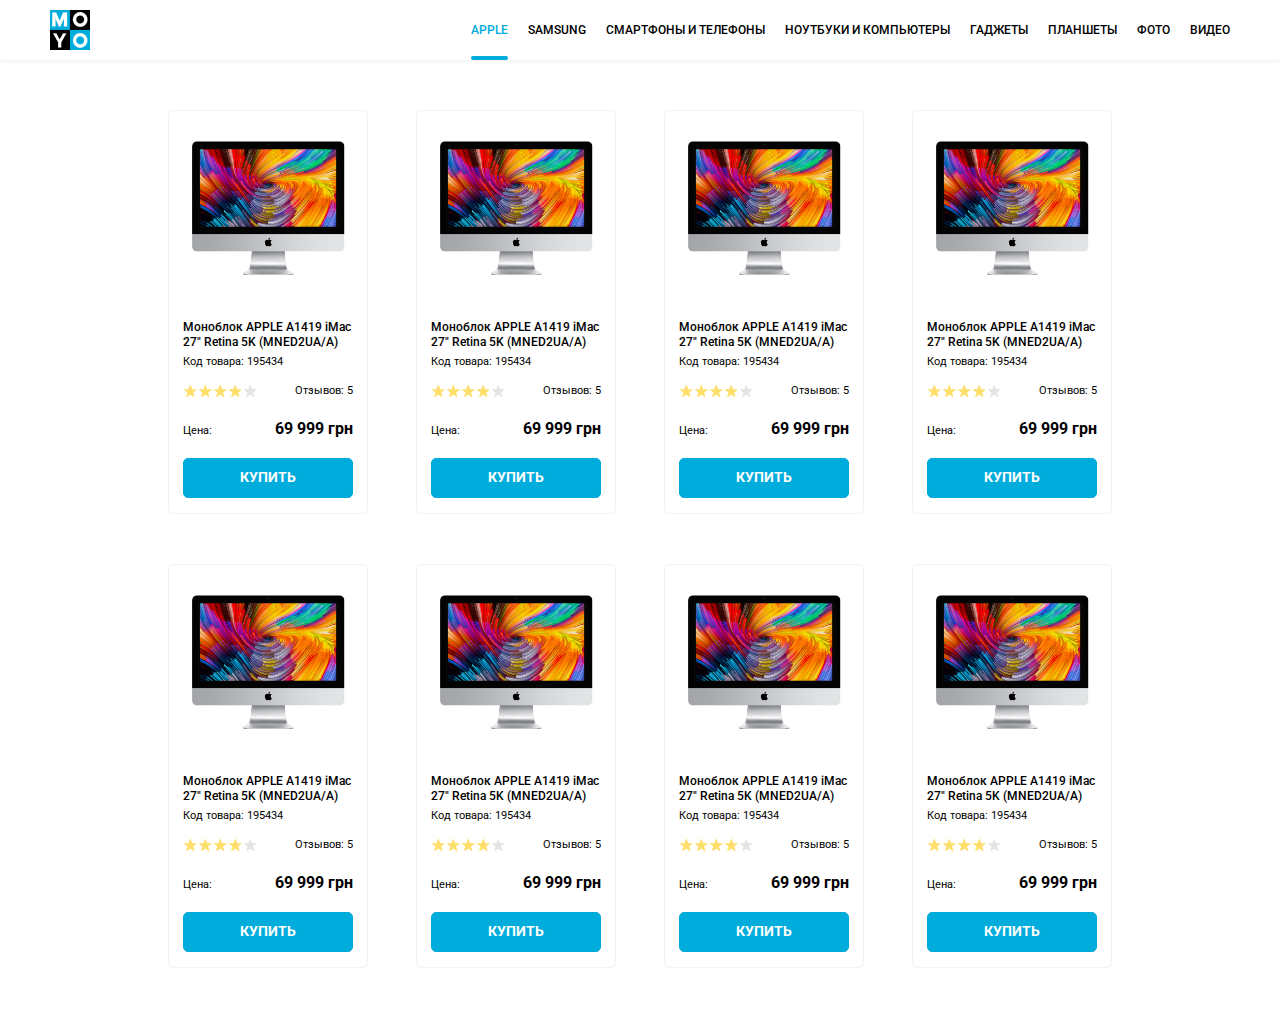
<file: index.html>
<!doctype html><html lang="en"><head><meta charset="UTF-8"><meta name="viewport" content="width=device-width, initial-scale=1.0"><title>Catalog</title><link rel="stylesheet" href="main.6074fc64.css"><link href="https://fonts.googleapis.com/css2?family=Roboto:ital,wght@0,300;0,400;0,500;0,700;1,100&display=swap" rel="stylesheet"></head><body> <header class="header"> <a class="header__logo" href="#"> <img src="logo.6c938e44.png" alt="Moyo logo" width="40" height="40"> </a> <nav class="nav"> <ul class="nav__list"> <li class="nav__item"> <a class="nav__link nav__link--is-active is-active" href="#apple"> apple </a> </li> <li class="nav__item"> <a class="nav__link" href="#sumsung">samsung</a> </li> <li class="nav__item"> <a class="nav__link" href="#smartphone">смартфоны и телефоны</a> </li> <li class="nav__item"> <a class="nav__link" data-qa="nav-hover" href="#laptops"> ноутбуки и компьютеры </a> </li> <li class="nav__item"> <a class="nav__link" href="#gadgets">гаджеты</a> </li> <li class="nav__item"> <a class="nav__link" href="#tablet">планшеты</a> </li> <li class="nav__item"> <a class="nav__link" href="#photo">фото</a> </li> <li class="nav__item"> <a class="nav__link" href="#video">видео</a> </li> </ul> </nav> </header> <main class="content"> <div class="content__catalog"> <div class="product content__product" data-qa="card"> <img class="product__img" src="imac.2690641a.jpeg" alt="product image" width="160" height="134"> <h1 class="product__header"> Моноблок APPLE A1419 iMac 27" Retina 5K (MNED2UA/A) </h1> <p class="product__code">Код товара: 195434</p> <div class="product__rating"> <div class="stars stars--4"> <div class="stars__star"></div> <div class="stars__star"></div> <div class="stars__star"></div> <div class="stars__star"></div> <div class="stars__star"></div> </div> <a class="product__reviews" href="#">Отзывов: 5</a> </div> <p class="product__price"> Цена: <span class="product__amount">69 999 грн</span> </p> <a class="product__button" href="#" data-qa="card-hover"> Купить </a> </div> <div class="product content__product"> <img class="product__img" src="imac.2690641a.jpeg" alt="product image" width="160" height="134"> <h1 class="product__header"> Моноблок APPLE A1419 iMac 27" Retina 5K (MNED2UA/A) </h1> <p class="product__code">Код товара: 195434</p> <div class="product__rating"> <div class="stars stars--4"> <div class="stars__star"></div> <div class="stars__star"></div> <div class="stars__star"></div> <div class="stars__star"></div> <div class="stars__star"></div> </div> <a class="product__reviews" href="#">Отзывов: 5</a> </div> <p class="product__price"> Цена: <span class="product__amount">69 999 грн</span> </p> <a class="product__button" href="#"> Купить </a> </div> <div class="product content__product"> <img class="product__img" src="imac.2690641a.jpeg" alt="product image" width="160" height="134"> <h1 class="product__header"> Моноблок APPLE A1419 iMac 27" Retina 5K (MNED2UA/A) </h1> <p class="product__code">Код товара: 195434</p> <div class="product__rating"> <div class="stars stars--4"> <div class="stars__star"></div> <div class="stars__star"></div> <div class="stars__star"></div> <div class="stars__star"></div> <div class="stars__star"></div> </div> <a class="product__reviews" href="#">Отзывов: 5</a> </div> <p class="product__price"> Цена: <span class="product__amount">69 999 грн</span> </p> <a class="product__button" href="#"> Купить </a> </div> <div class="product content__product"> <img class="product__img" src="imac.2690641a.jpeg" alt="product image" width="160" height="134"> <h1 class="product__header"> Моноблок APPLE A1419 iMac 27" Retina 5K (MNED2UA/A) </h1> <p class="product__code">Код товара: 195434</p> <div class="product__rating"> <div class="stars stars--4"> <div class="stars__star"></div> <div class="stars__star"></div> <div class="stars__star"></div> <div class="stars__star"></div> <div class="stars__star"></div> </div> <a class="product__reviews" href="#">Отзывов: 5</a> </div> <p class="product__price"> Цена: <span class="product__amount">69 999 грн</span> </p> <a class="product__button" href="#"> Купить </a> </div> <div class="product content__product"> <img class="product__img" src="imac.2690641a.jpeg" alt="product image" width="160" height="134"> <h1 class="product__header"> Моноблок APPLE A1419 iMac 27" Retina 5K (MNED2UA/A) </h1> <p class="product__code">Код товара: 195434</p> <div class="product__rating"> <div class="stars stars--4"> <div class="stars__star"></div> <div class="stars__star"></div> <div class="stars__star"></div> <div class="stars__star"></div> <div class="stars__star"></div> </div> <a class="product__reviews" href="#">Отзывов: 5</a> </div> <p class="product__price"> Цена: <span class="product__amount">69 999 грн</span> </p> <a class="product__button" href="#"> Купить </a> </div> <div class="product content__product"> <img class="product__img" src="imac.2690641a.jpeg" alt="product image" width="160" height="134"> <h1 class="product__header"> Моноблок APPLE A1419 iMac 27" Retina 5K (MNED2UA/A) </h1> <p class="product__code">Код товара: 195434</p> <div class="product__rating"> <div class="stars stars--4"> <div class="stars__star"></div> <div class="stars__star"></div> <div class="stars__star"></div> <div class="stars__star"></div> <div class="stars__star"></div> </div> <a class="product__reviews" href="#">Отзывов: 5</a> </div> <p class="product__price"> Цена: <span class="product__amount">69 999 грн</span> </p> <a class="product__button" href="#"> Купить </a> </div> <div class="product content__product"> <img class="product__img" src="imac.2690641a.jpeg" alt="product image" width="160" height="134"> <h1 class="product__header"> Моноблок APPLE A1419 iMac 27" Retina 5K (MNED2UA/A) </h1> <p class="product__code">Код товара: 195434</p> <div class="product__rating"> <div class="stars stars--4"> <div class="stars__star"></div> <div class="stars__star"></div> <div class="stars__star"></div> <div class="stars__star"></div> <div class="stars__star"></div> </div> <a class="product__reviews" href="#">Отзывов: 5</a> </div> <p class="product__price"> Цена: <span class="product__amount">69 999 грн</span> </p> <a class="product__button" href="#"> Купить </a> </div> <div class="product content__product"> <img class="product__img" src="imac.2690641a.jpeg" alt="product image" width="160" height="134"> <h1 class="product__header"> Моноблок APPLE A1419 iMac 27" Retina 5K (MNED2UA/A) </h1> <p class="product__code">Код товара: 195434</p> <div class="product__rating"> <div class="stars stars--4"> <div class="stars__star"></div> <div class="stars__star"></div> <div class="stars__star"></div> <div class="stars__star"></div> <div class="stars__star"></div> </div> <a class="product__reviews" href="#">Отзывов: 5</a> </div> <p class="product__price"> Цена: <span class="product__amount">69 999 грн</span> </p> <a class="product__button" href="#"> Купить </a> </div> </div> </main> </body></html>
</file>
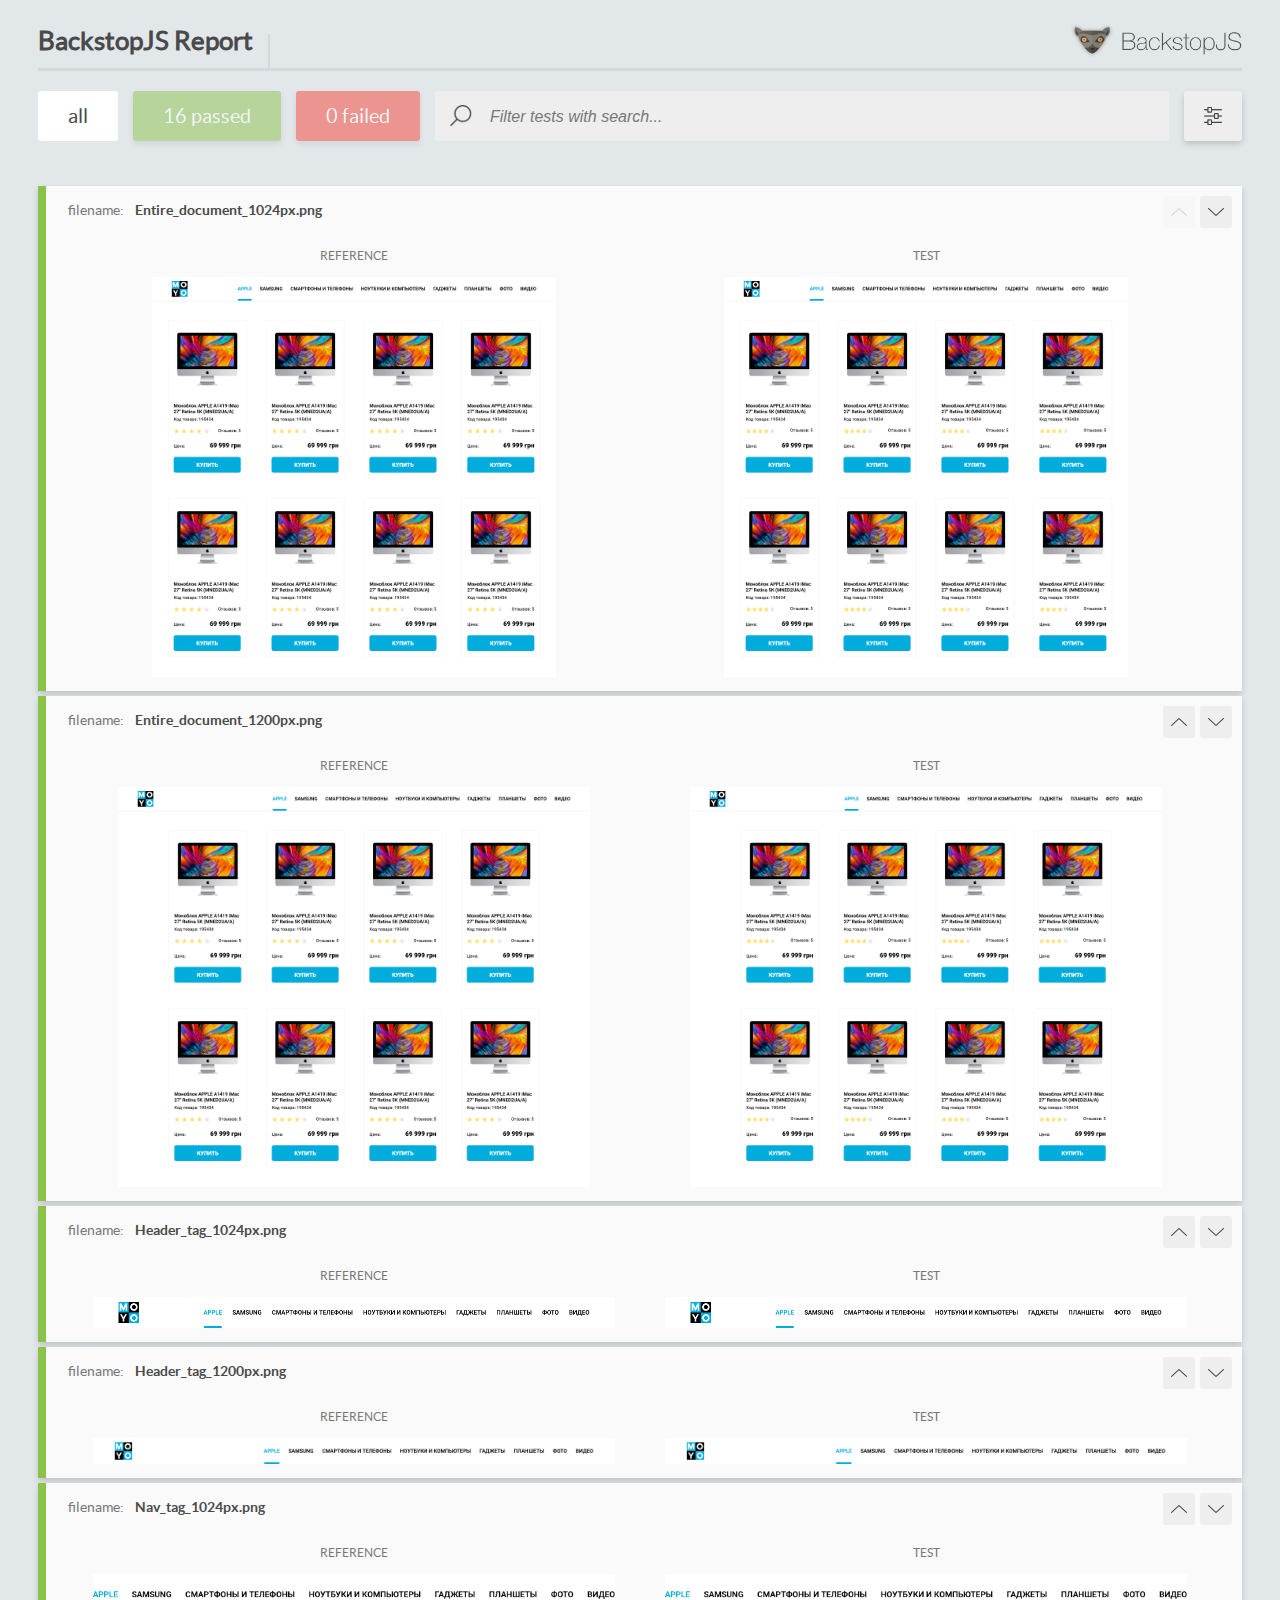
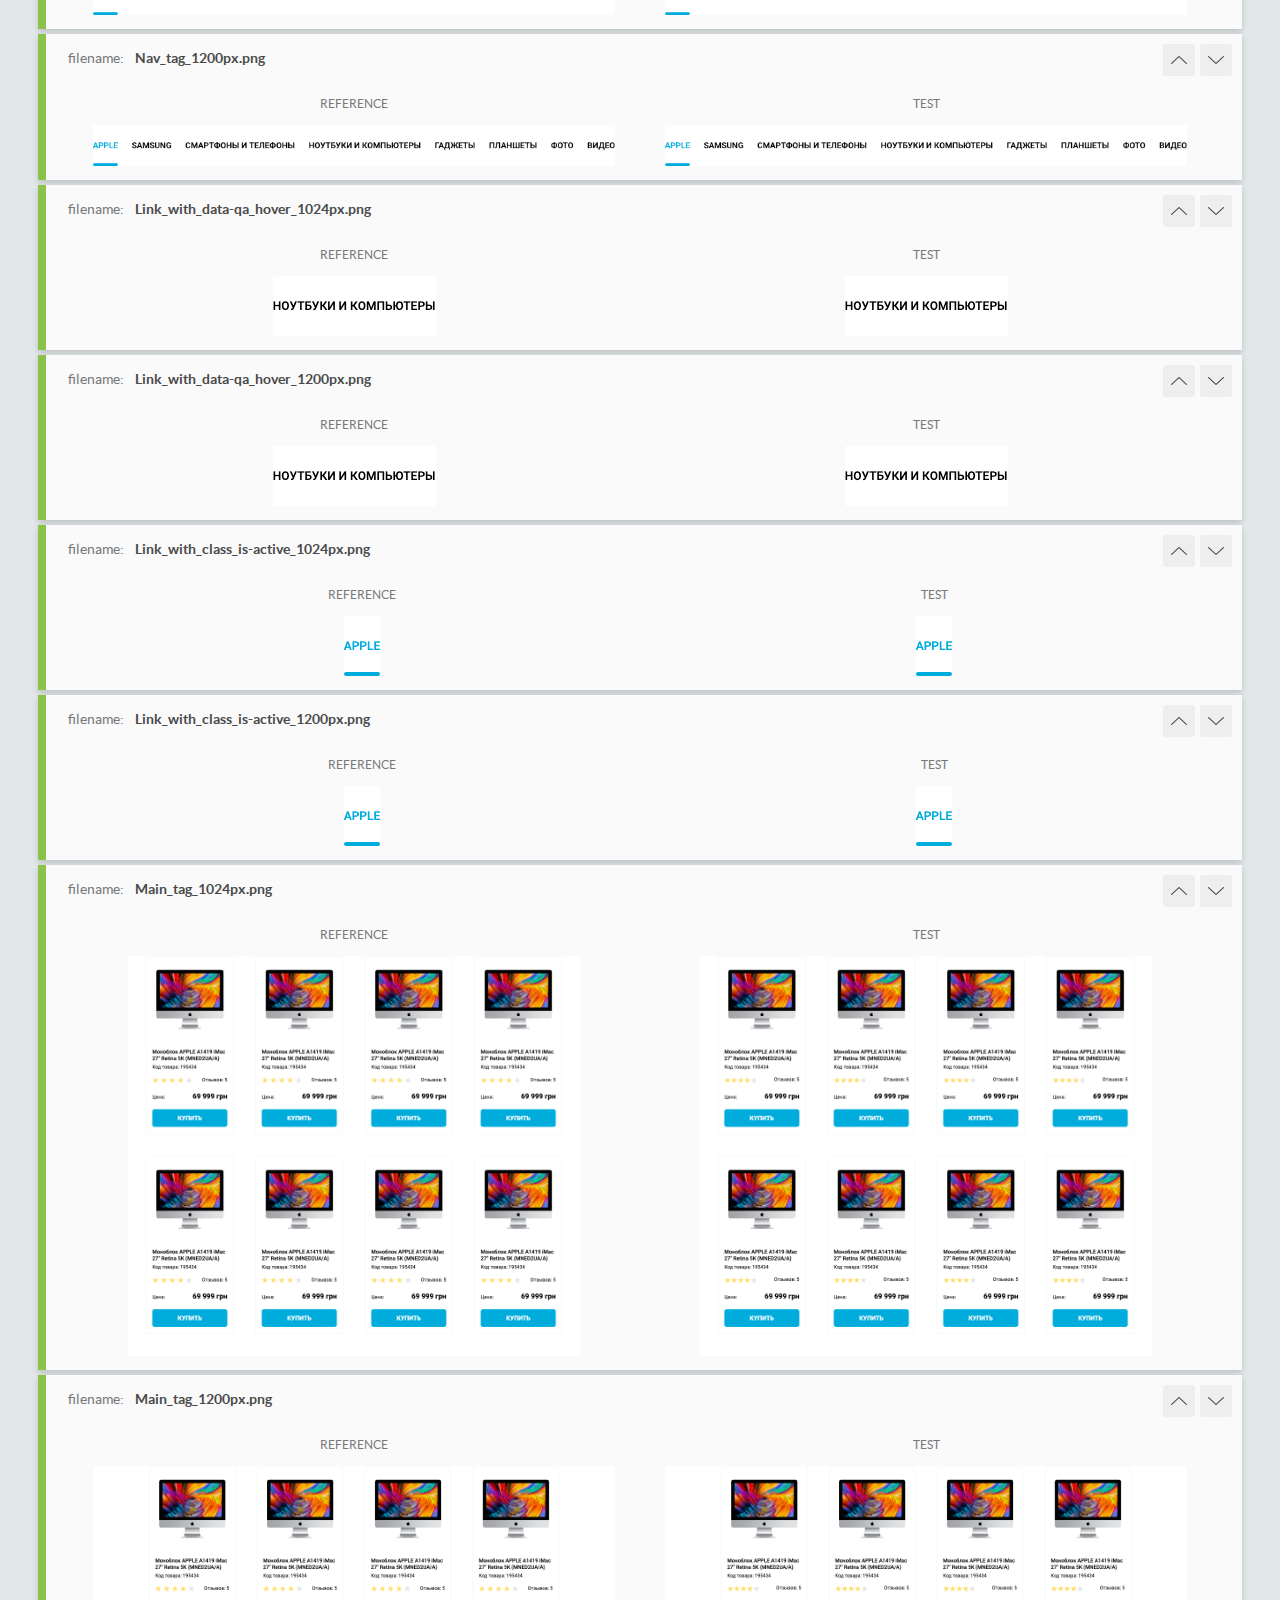
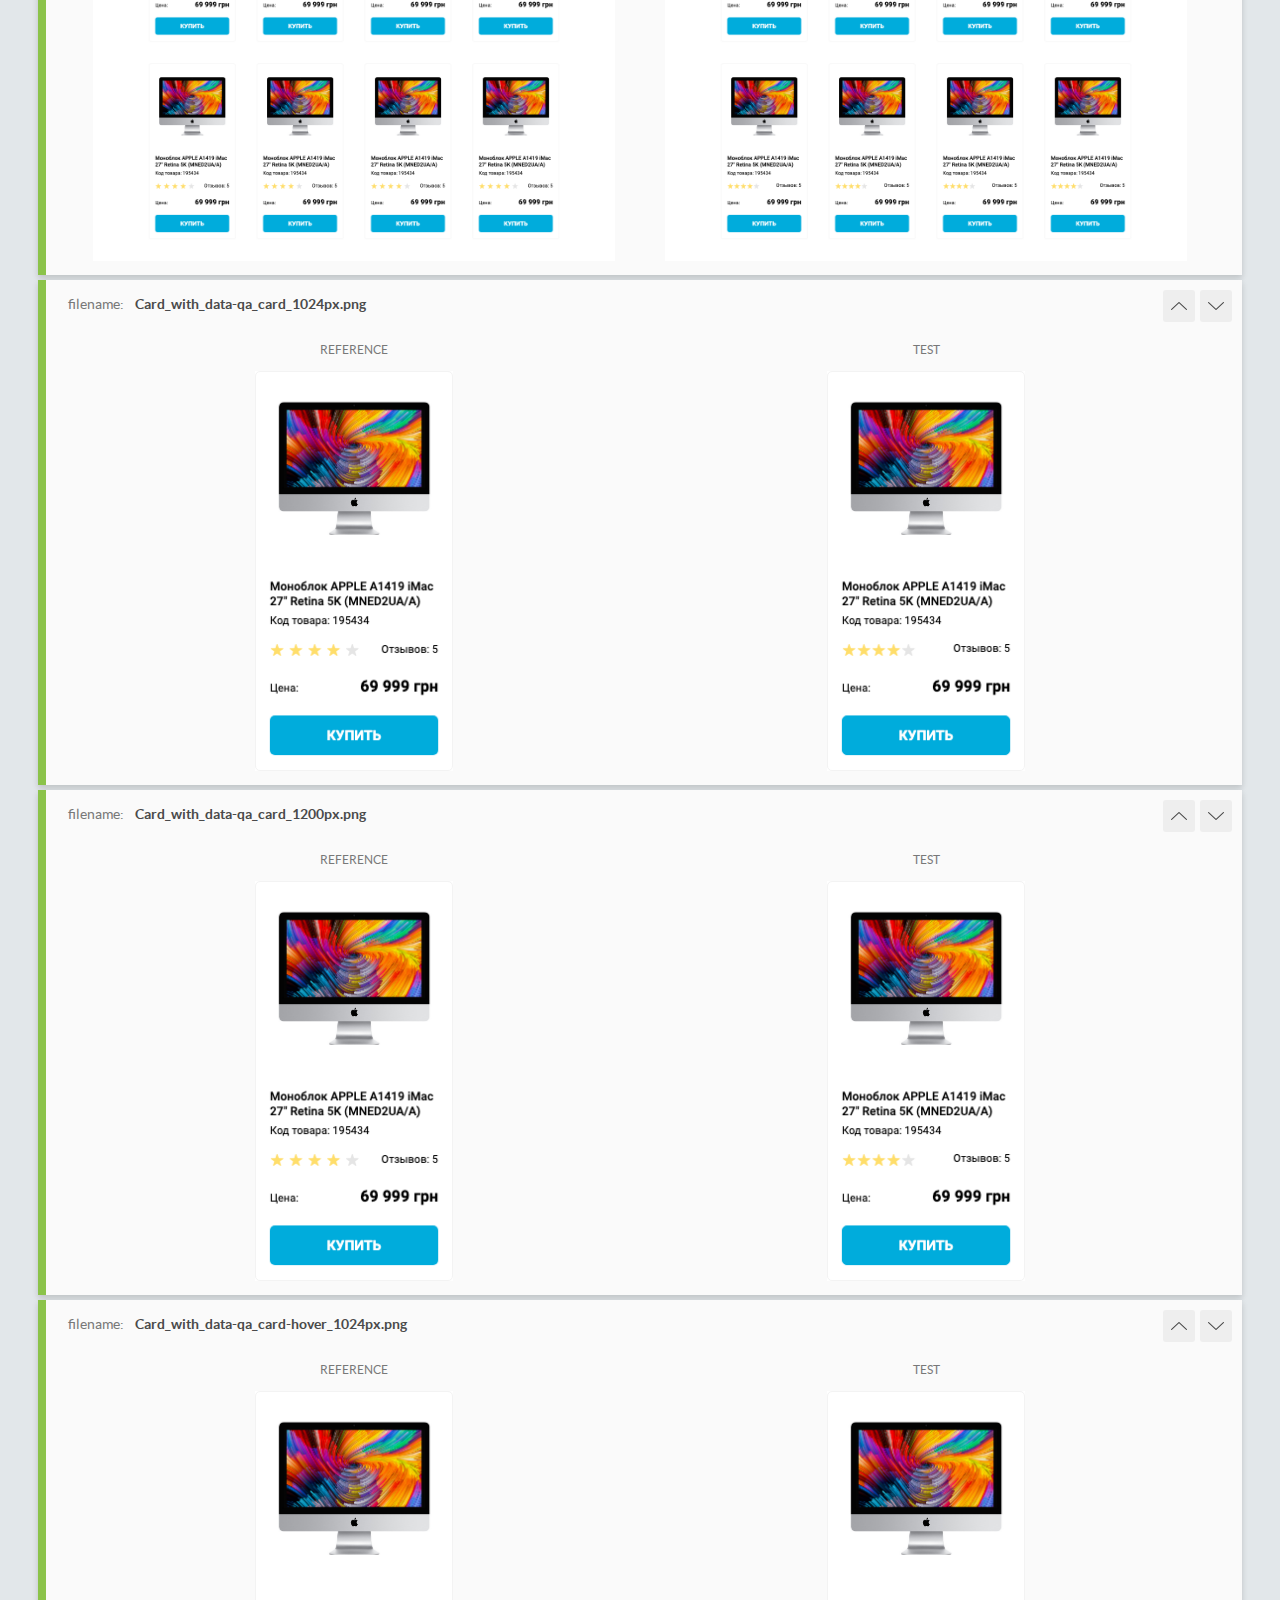
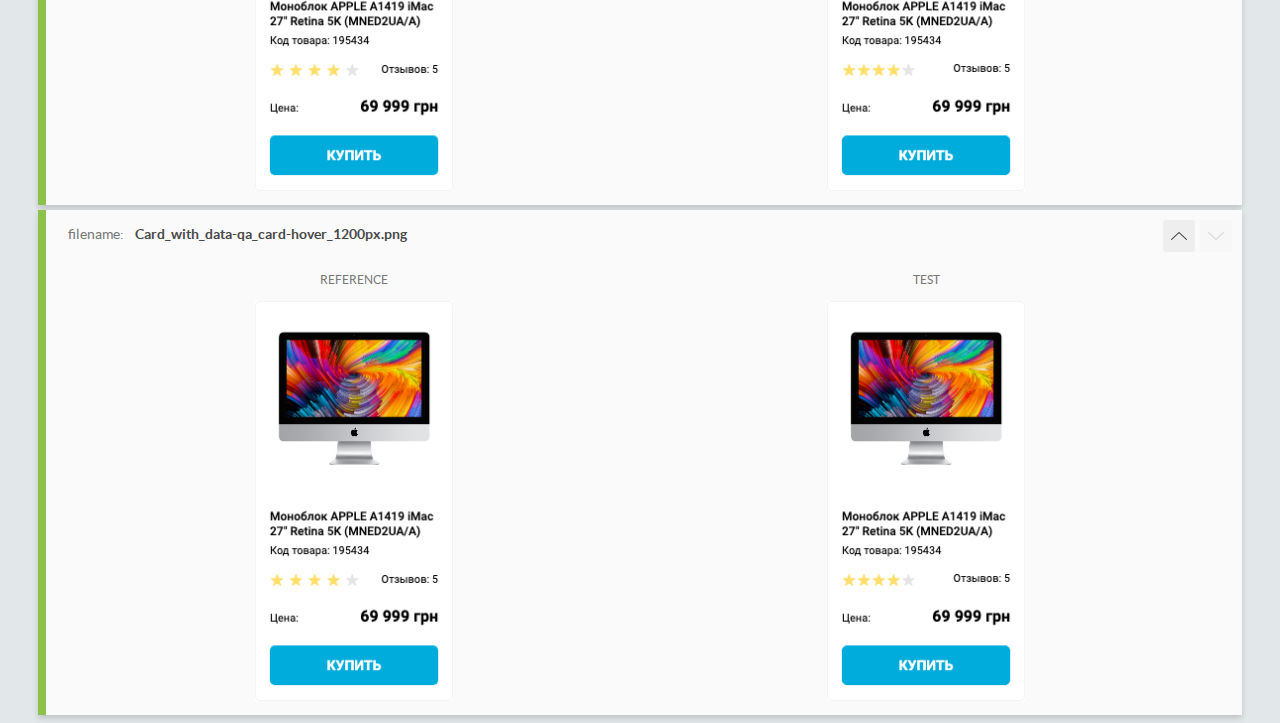
<file: report/html_report/index.html>
<!DOCTYPE html>
<html>
  <head>
    <meta charset="utf-8">
    <title>BackstopJS Report</title>

    <style>
      @font-face {
          font-family: 'latoregular';
          src: url('./assets/fonts/lato-regular-webfont.woff2') format('woff2'),
              url('./assets/fonts/lato-regular-webfont.woff') format('woff');
          font-weight: 400;
          font-style: normal;
      }
      @font-face {
          font-family: 'latobold';
          src: url('./assets/fonts/lato-bold-webfont.woff2') format('woff2'),
              url('./assets/fonts/lato-bold-webfont.woff') format('woff');
          font-weight: 700;
          font-style: normal;
      }

      .ReactModal__Body--open {
          overflow: hidden;
      }
      .ReactModal__Body--open .header {
        display: none;
      }

    </style>
  </head>
  <body style="background-color: #E2E7EA">
    <div id="root">

    </div>
    <script type="text/javascript">
      function report (report) { // eslint-disable-line no-unused-vars
        window.tests = report;
      }
    </script>
    <script type="text/javascript" src="config.js"></script>
    <script type="text/javascript" src="index_bundle.js"></script>
  </body>
</html>
</file>
<file: main.6074fc64.css>
*{box-sizing:border-box}body,h1,p,ul{margin:0}ul{padding:0}a{text-decoration:none}html{font-family:Roboto,sans-serif}.header{display:flex;justify-content:space-between;align-items:center;padding:0 50px;margin-bottom:50px;background-color:#fff;box-shadow:0 2px 4px rgba(0,0,0,.05)}.header__logo{height:40px}.nav__list{display:flex}.nav__item{list-style:none}.nav__item:not(:first-child){margin-left:20px}.nav__link{display:flex;align-items:center;height:60px;font-size:12px;font-weight:500;line-height:1.25;text-transform:uppercase;color:#000;cursor:pointer;transition:color .5s}.nav__link:hover{color:#00acdc}.nav__link--is-active{color:#00acdc;position:relative}.nav__link--is-active:after{position:absolute;left:0;bottom:0;width:100%;border-bottom:4px solid #00acdc;border-radius:2px;content:""}.content{background-color:#fff}.content,.content__catalog{display:flex;justify-content:center}.content__catalog{flex-wrap:wrap;max-width:992px}.content__product{margin:0 24px 50px}.product{display:flex;flex-direction:column;width:200px;padding:15px 14px;border:1px solid #f3f3f3;background-color:#fff;border-radius:5px}.product__img{align-self:center;box-sizing:content-box;padding:12px 0;margin-bottom:30px;border:3px solid transparent;transition:transform .5s linear;cursor:pointer}.product__img:hover{transform:scale(1.2);border-color:#f3f3f3}.product__header{margin-bottom:5px;font-size:12px;font-weight:500;line-height:1.25}.product__code{margin-bottom:15px;font-size:11px;font-weight:400;line-height:1.25}.product__rating{display:flex;justify-content:space-between;margin-bottom:20px}.product__reviews{color:#000}.product__price,.product__reviews{display:flex;font-size:11px;font-weight:400;line-height:1.25}.product__price{justify-content:space-between;align-items:baseline;margin-bottom:19px}.product__amount{font-size:16px;font-weight:700;line-height:1.25}.product__button{display:flex;align-items:center;justify-content:center;height:40px;font-size:14px;font-weight:700;line-height:1.25;color:#fff;text-transform:uppercase;background-color:#00acdc;border-radius:5px;border:1px solid #00acdc;transition:background-color .5s,color .5s,border-color .5s}.product__button:hover{background-color:#fff;color:#00acdc}.stars{display:flex}.stars__star{width:15px;height:15px;column-gap:4px;background-image:url(star.040e0f1e.svg);background-position:50%;background-repeat:no-repeat}.stars--1 .stars__star:nth-child(-n+1),.stars--2 .stars__star:nth-child(-n+2),.stars--3 .stars__star:nth-child(-n+3),.stars--4 .stars__star:nth-child(-n+4),.stars--5 .stars__star:nth-child(-n+5){background-image:url(star-active.3d99ddfd.svg)}
/*# sourceMappingURL=main.6074fc64.css.map */
</file>
